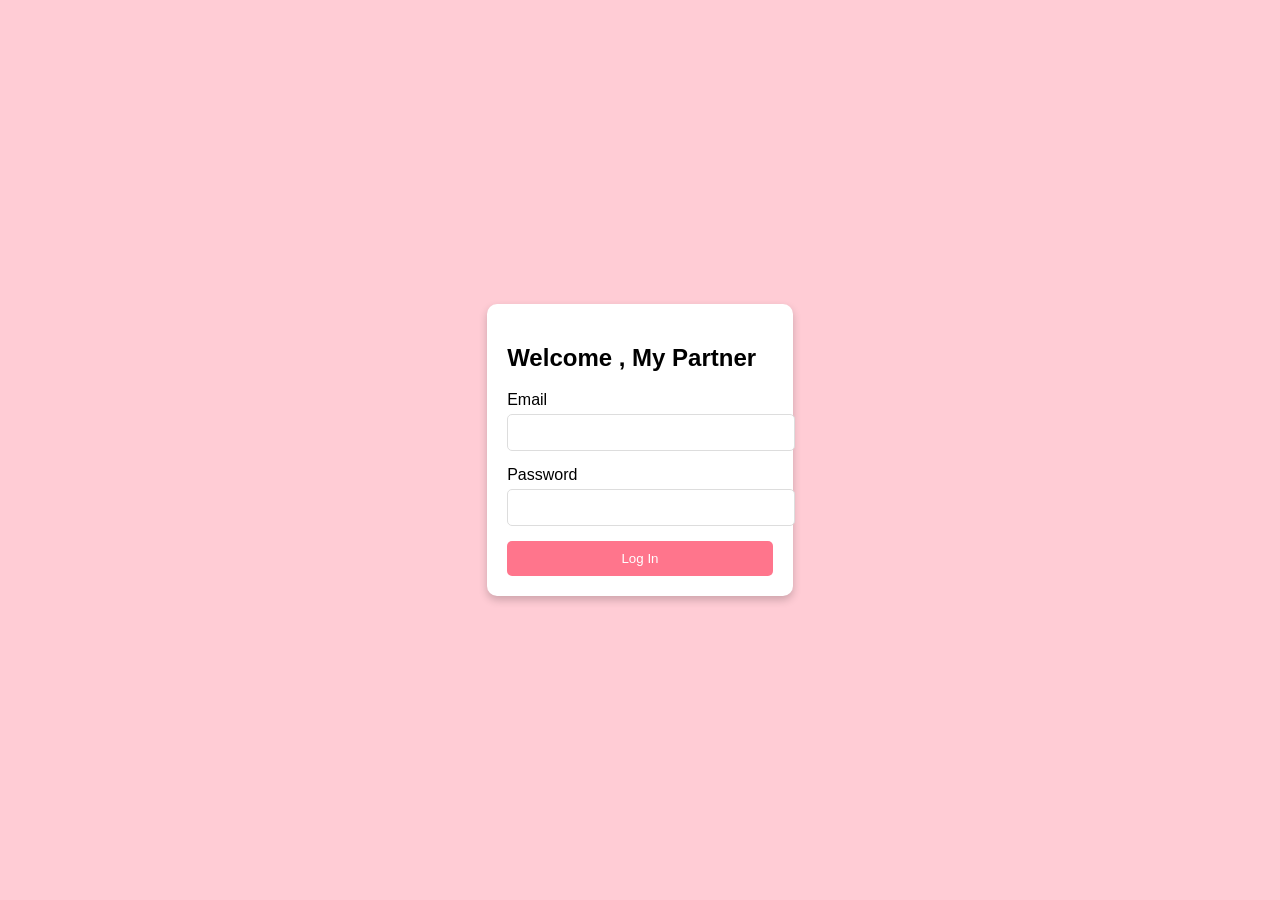
<file: index.html>
<!DOCTYPE html>
<html lang="en">

<head>
    <meta charset="UTF-8">
    <meta name="viewport" content="width=device-width, initial-scale=1.0">
    <title>Login to Our Memories</title>
    <link rel="stylesheet" href="./style1.css">
</head>

<body>
    <div class="login-container">
        <h2>Welcome , My Partner</h2>
        <form id="login-form">
            <div class="input-group">
                <label for="email">Email</label>
                <input type="email" id="email" required>
            </div>
            <div class="input-group">
                <label for="password">Password</label>
                <input type="password" id="password" required>
            </div>
            <button type="submit">Log In</button>
        </form>
    </div>
    <script src="./script1.js"></script>
</body>

</html>
</file>
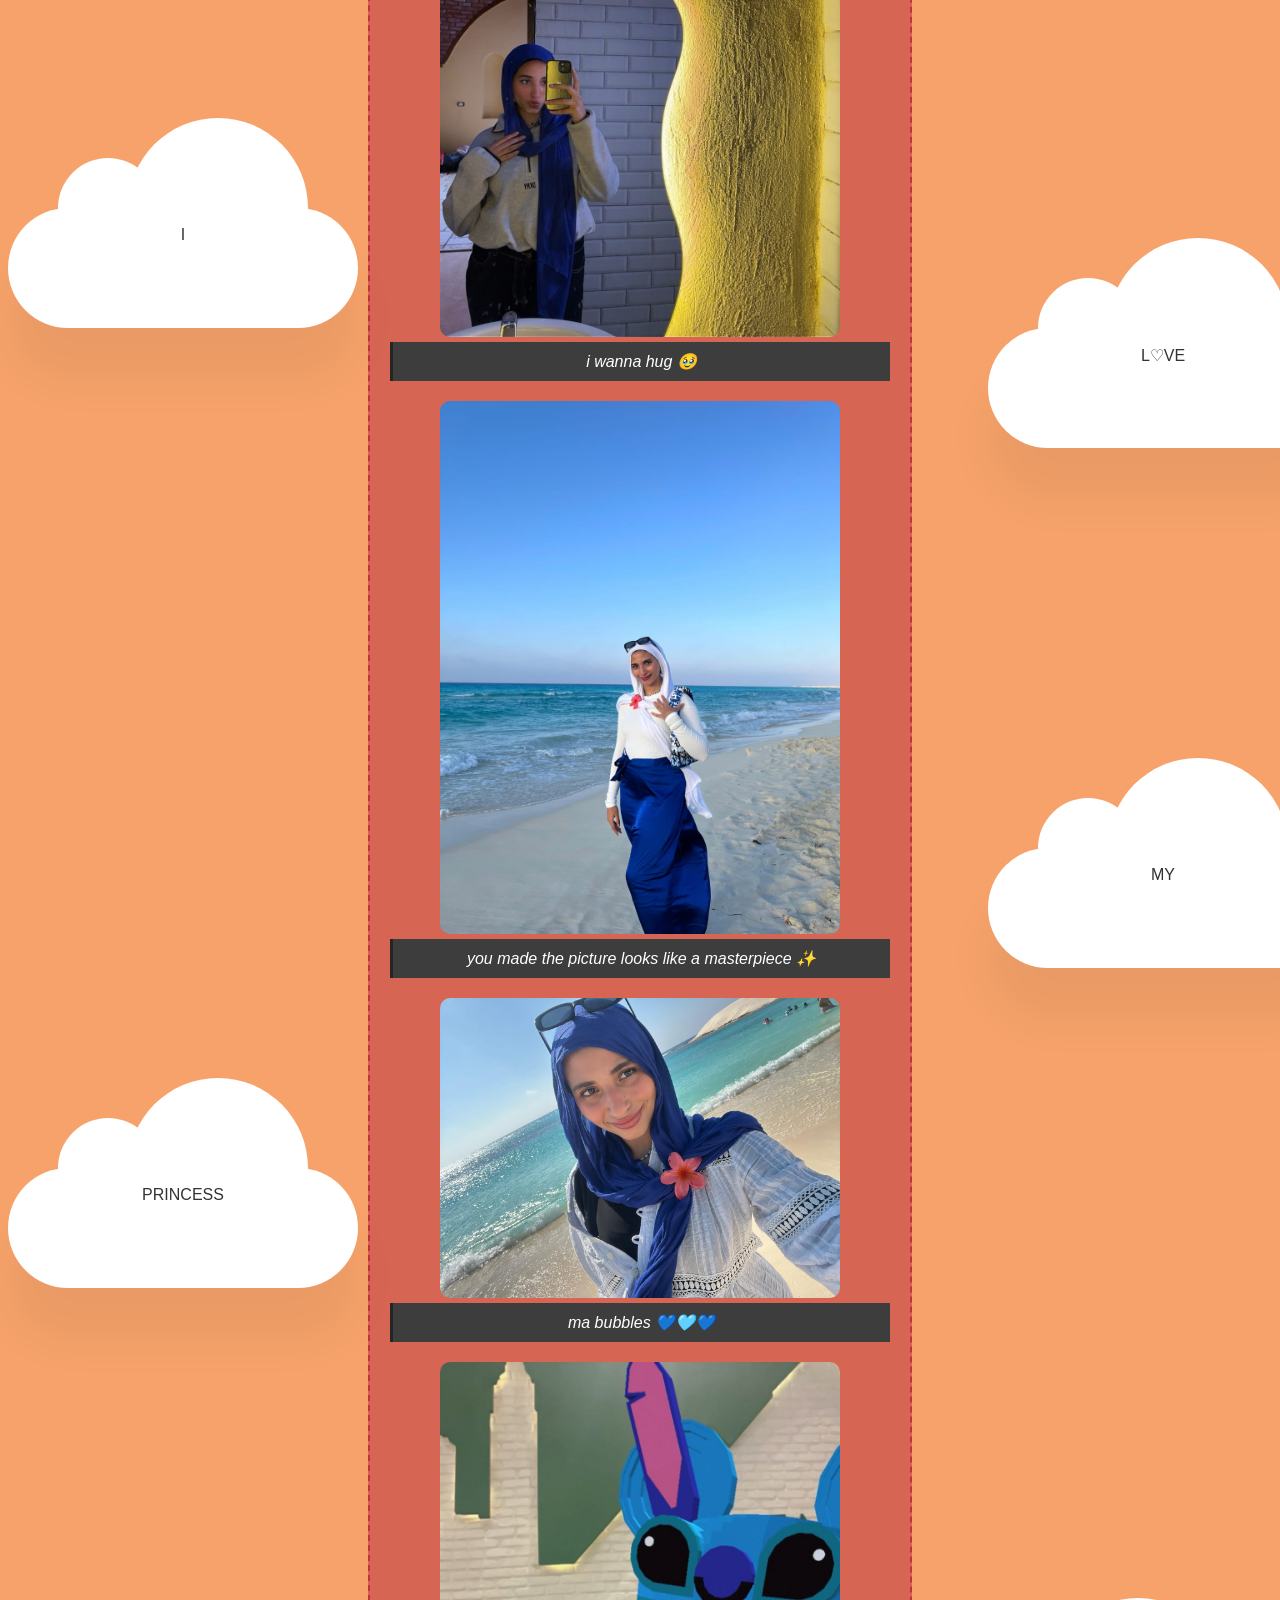
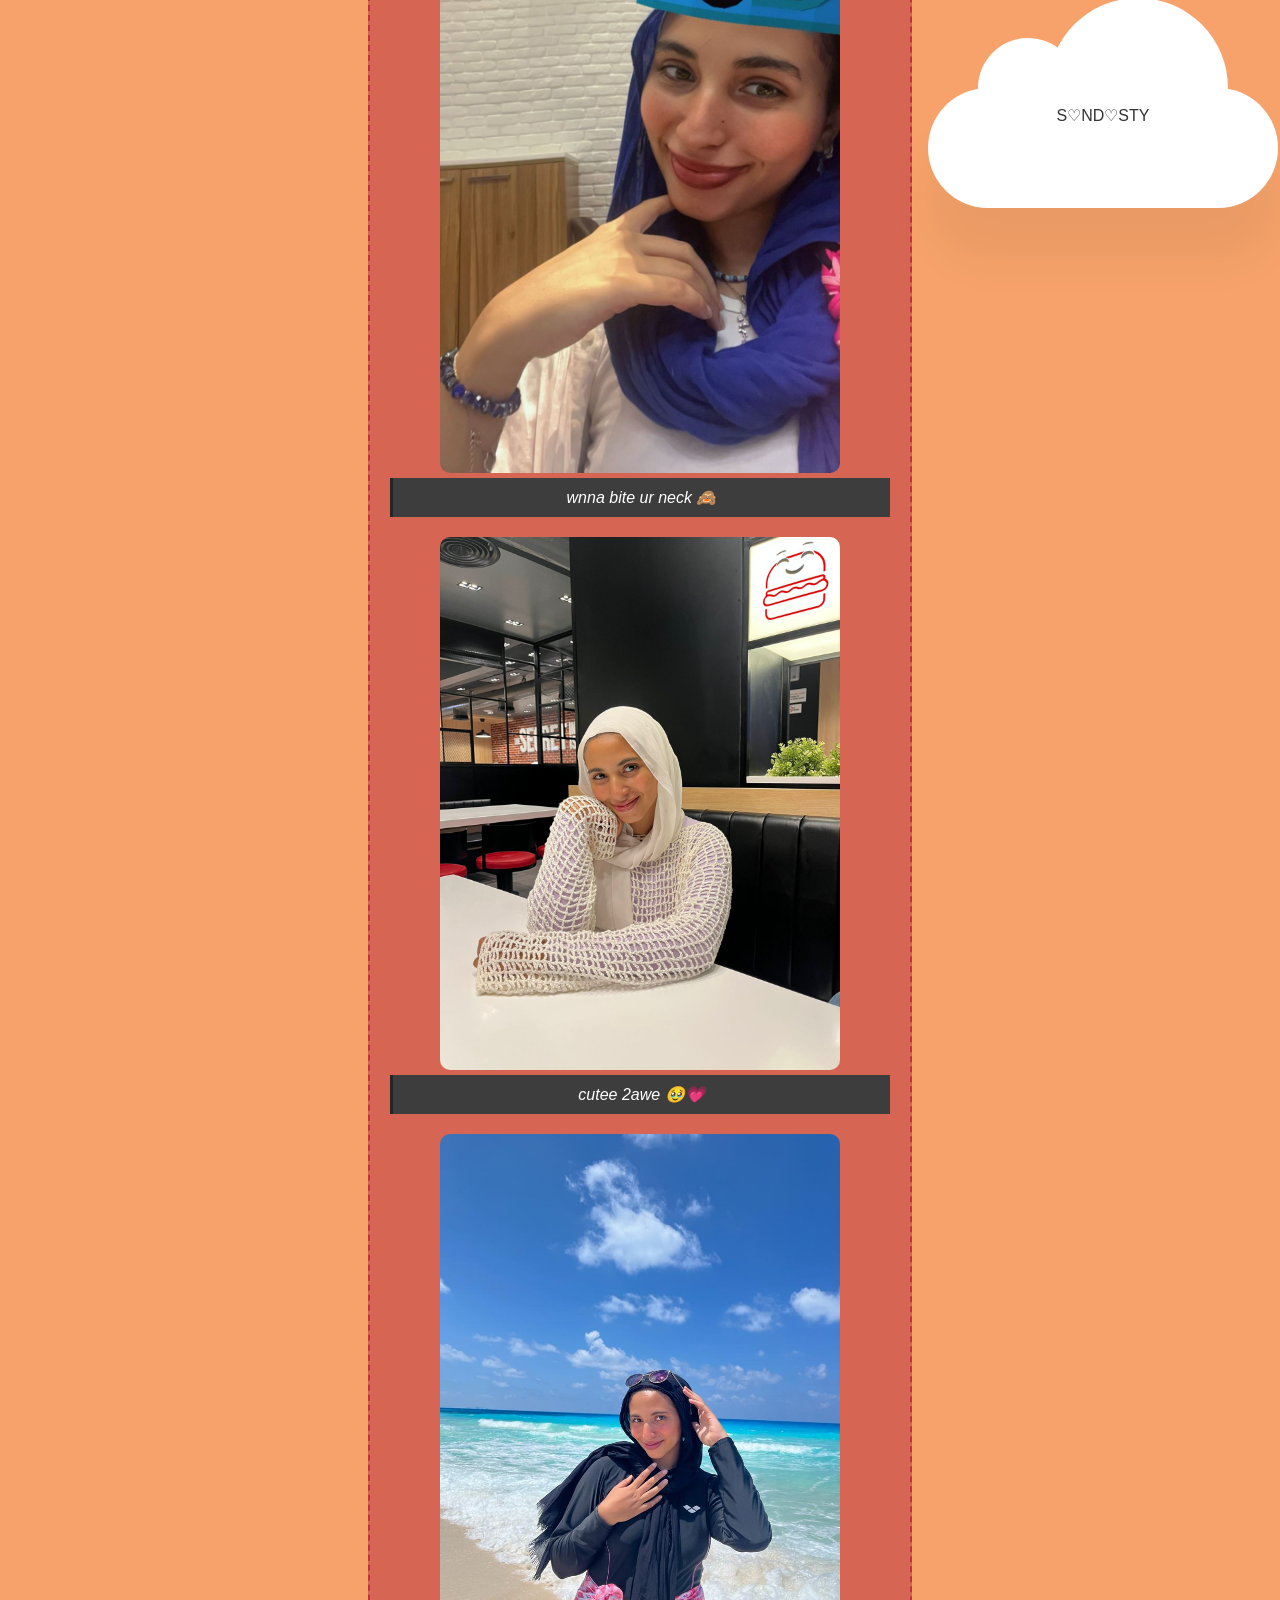
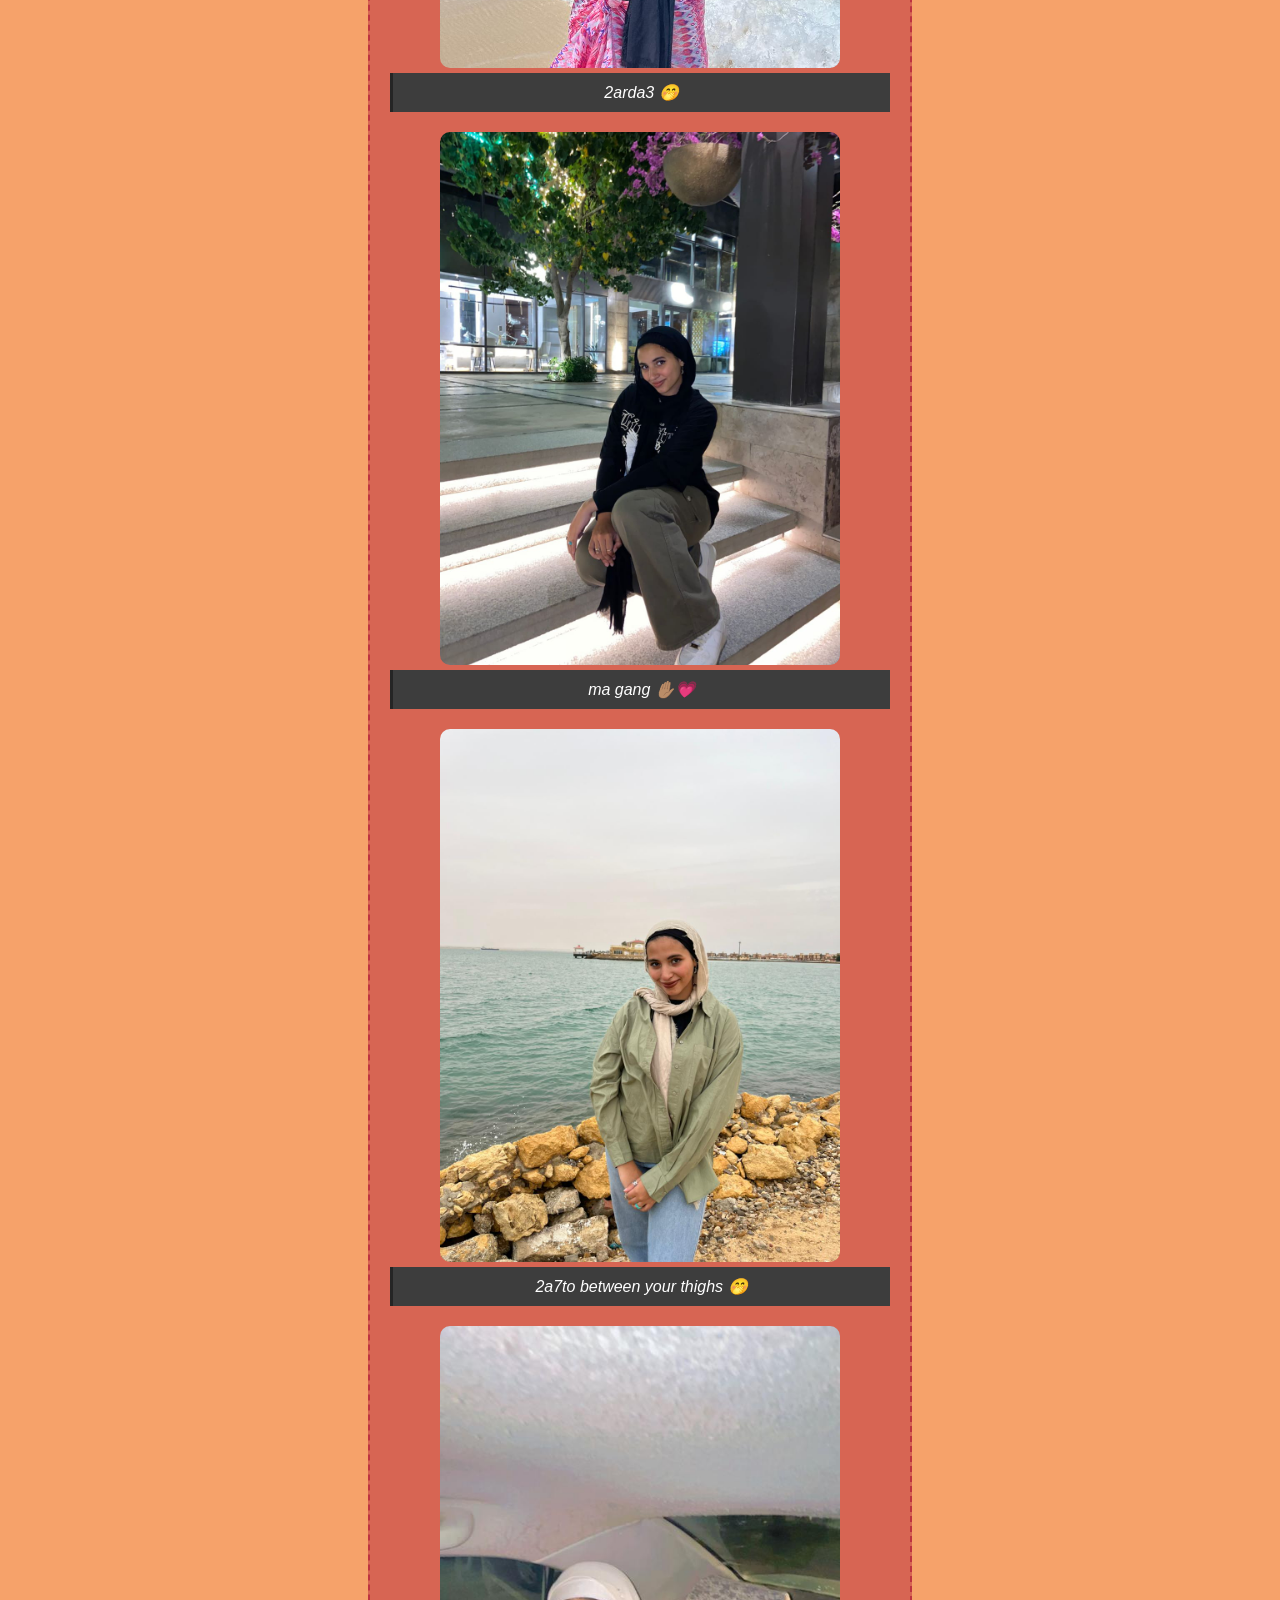
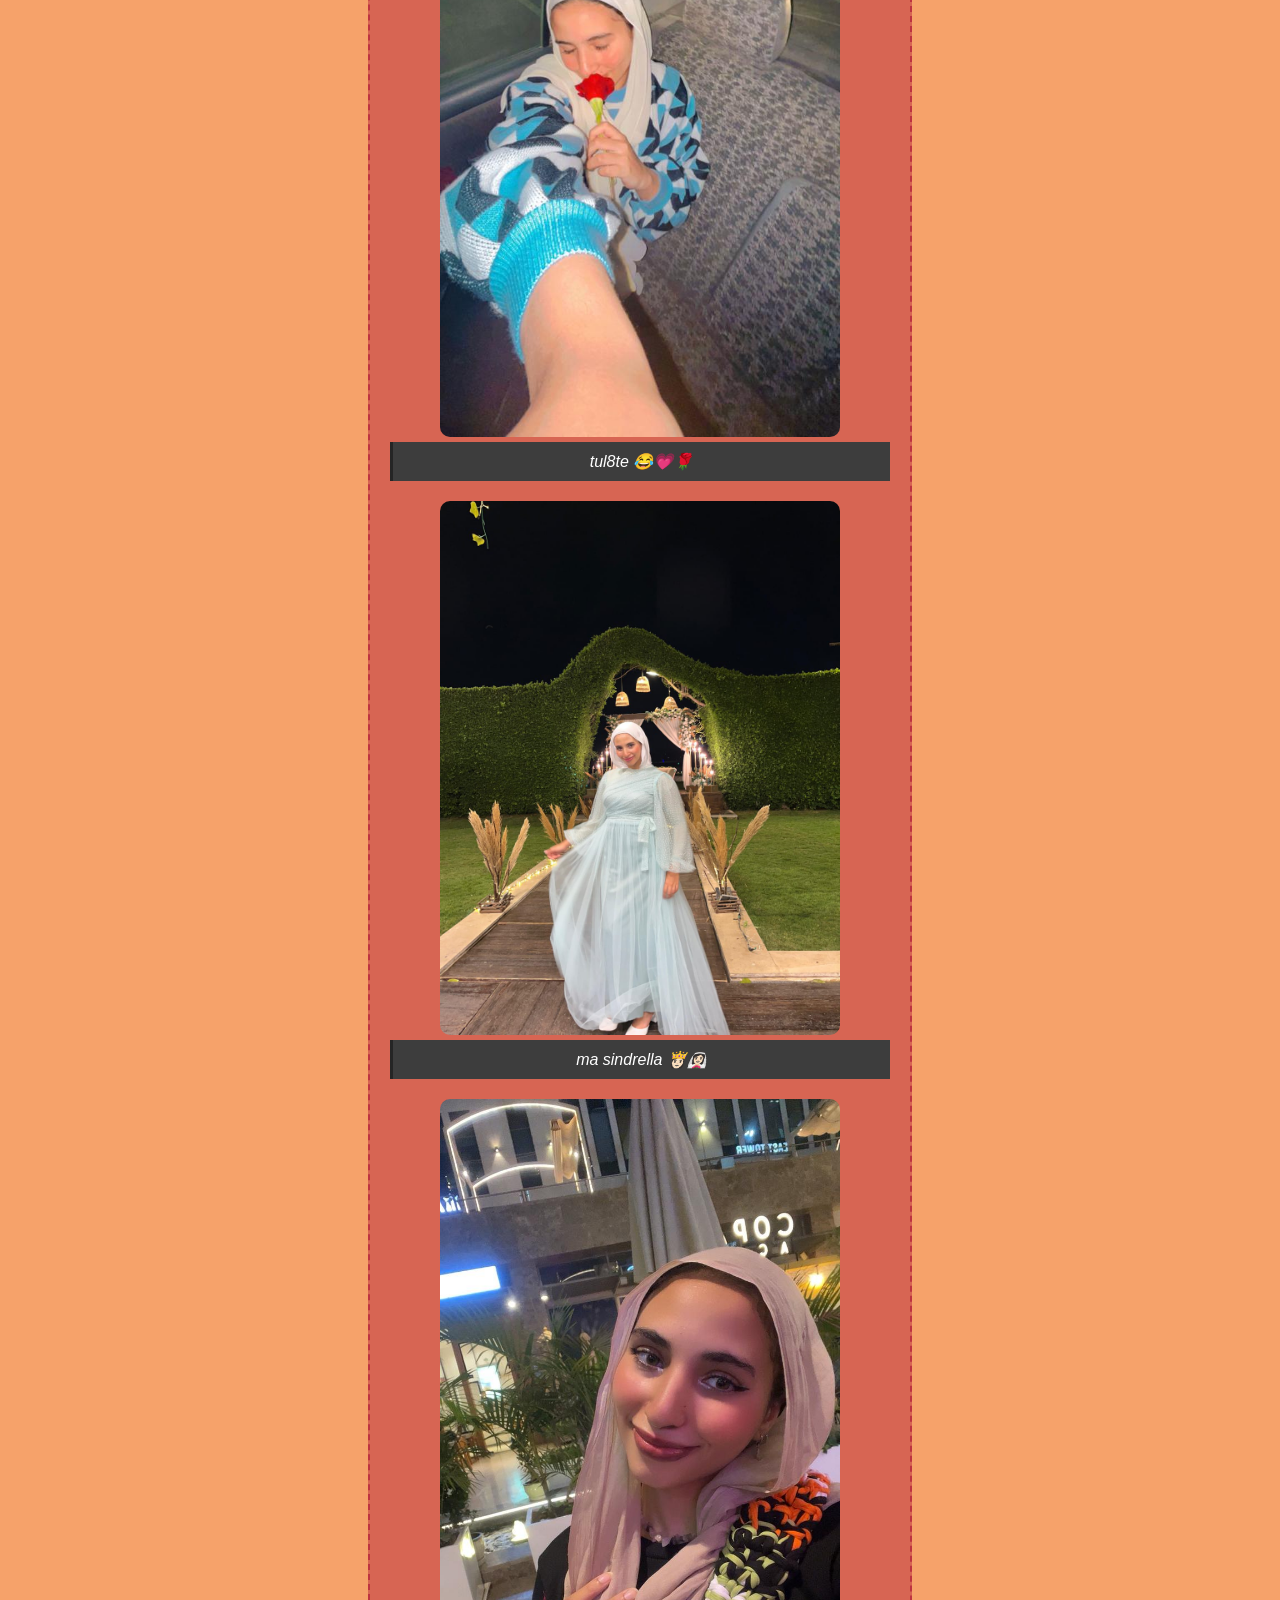
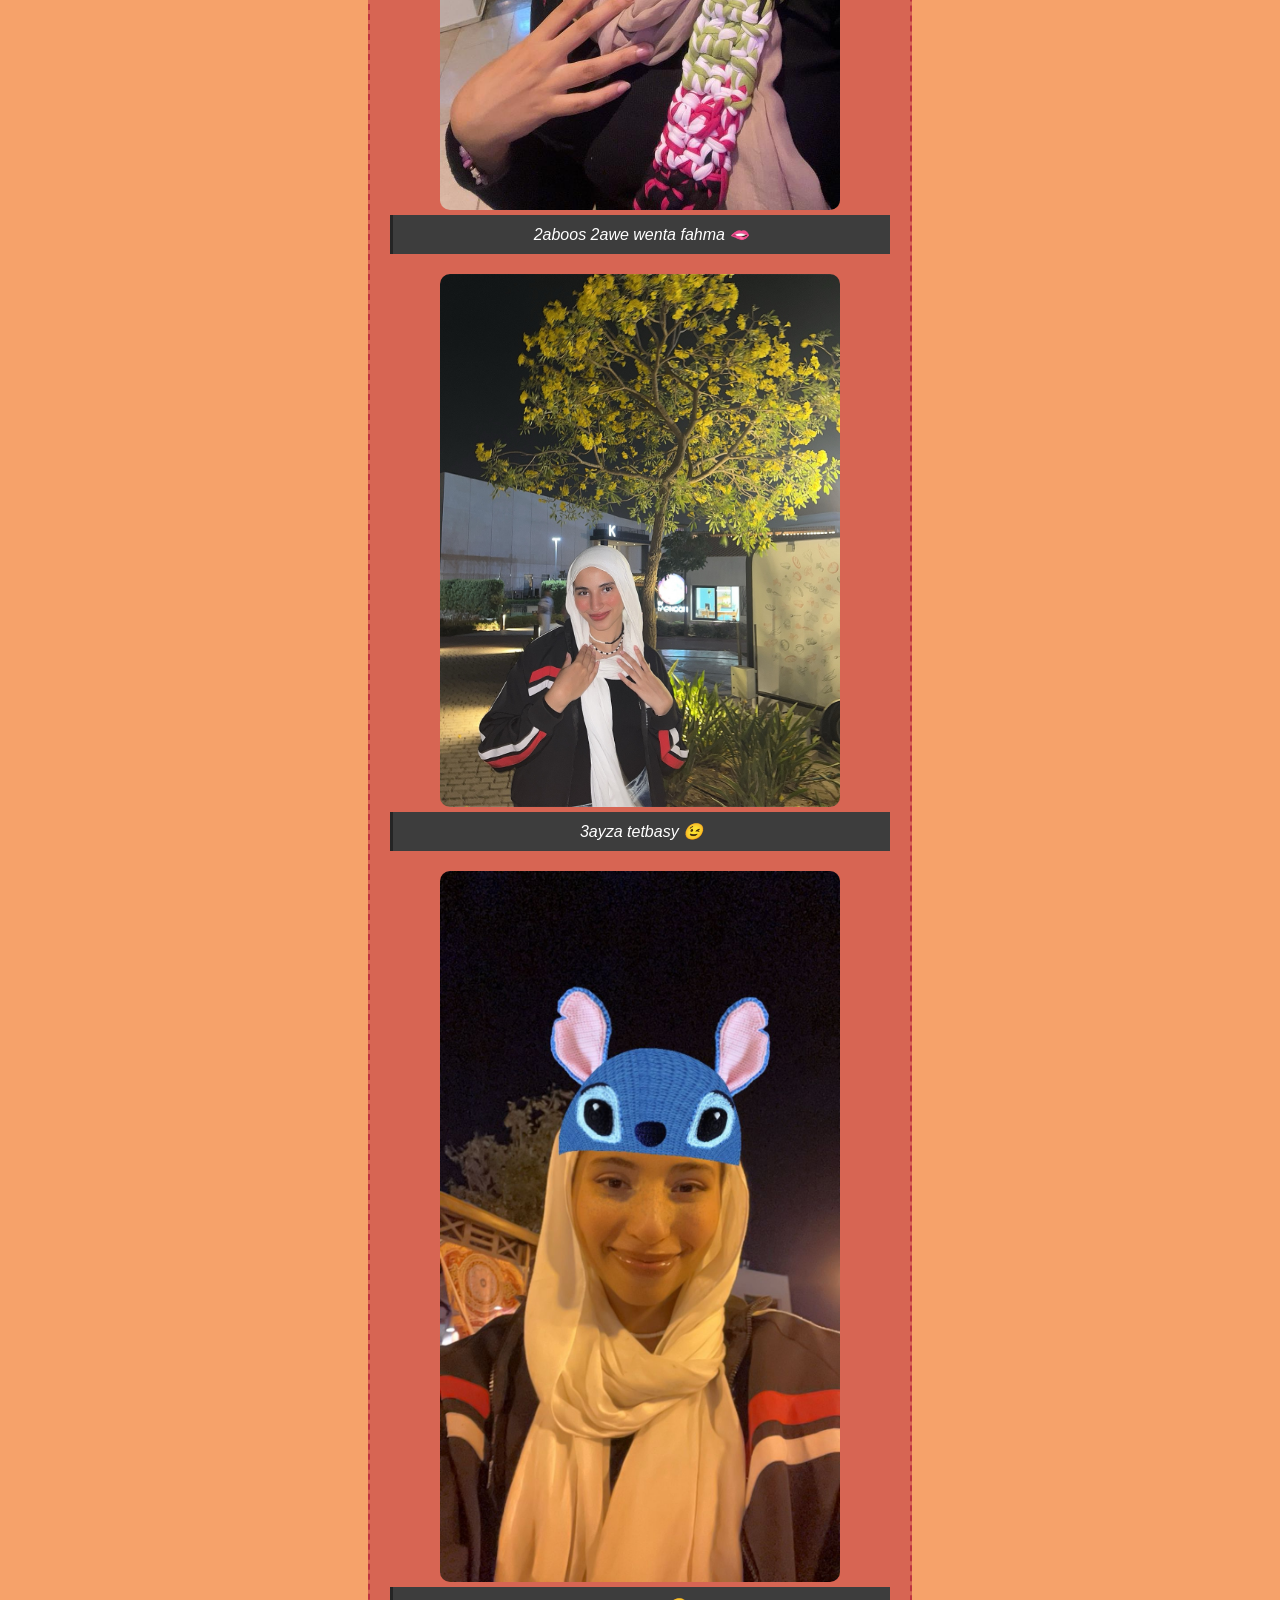
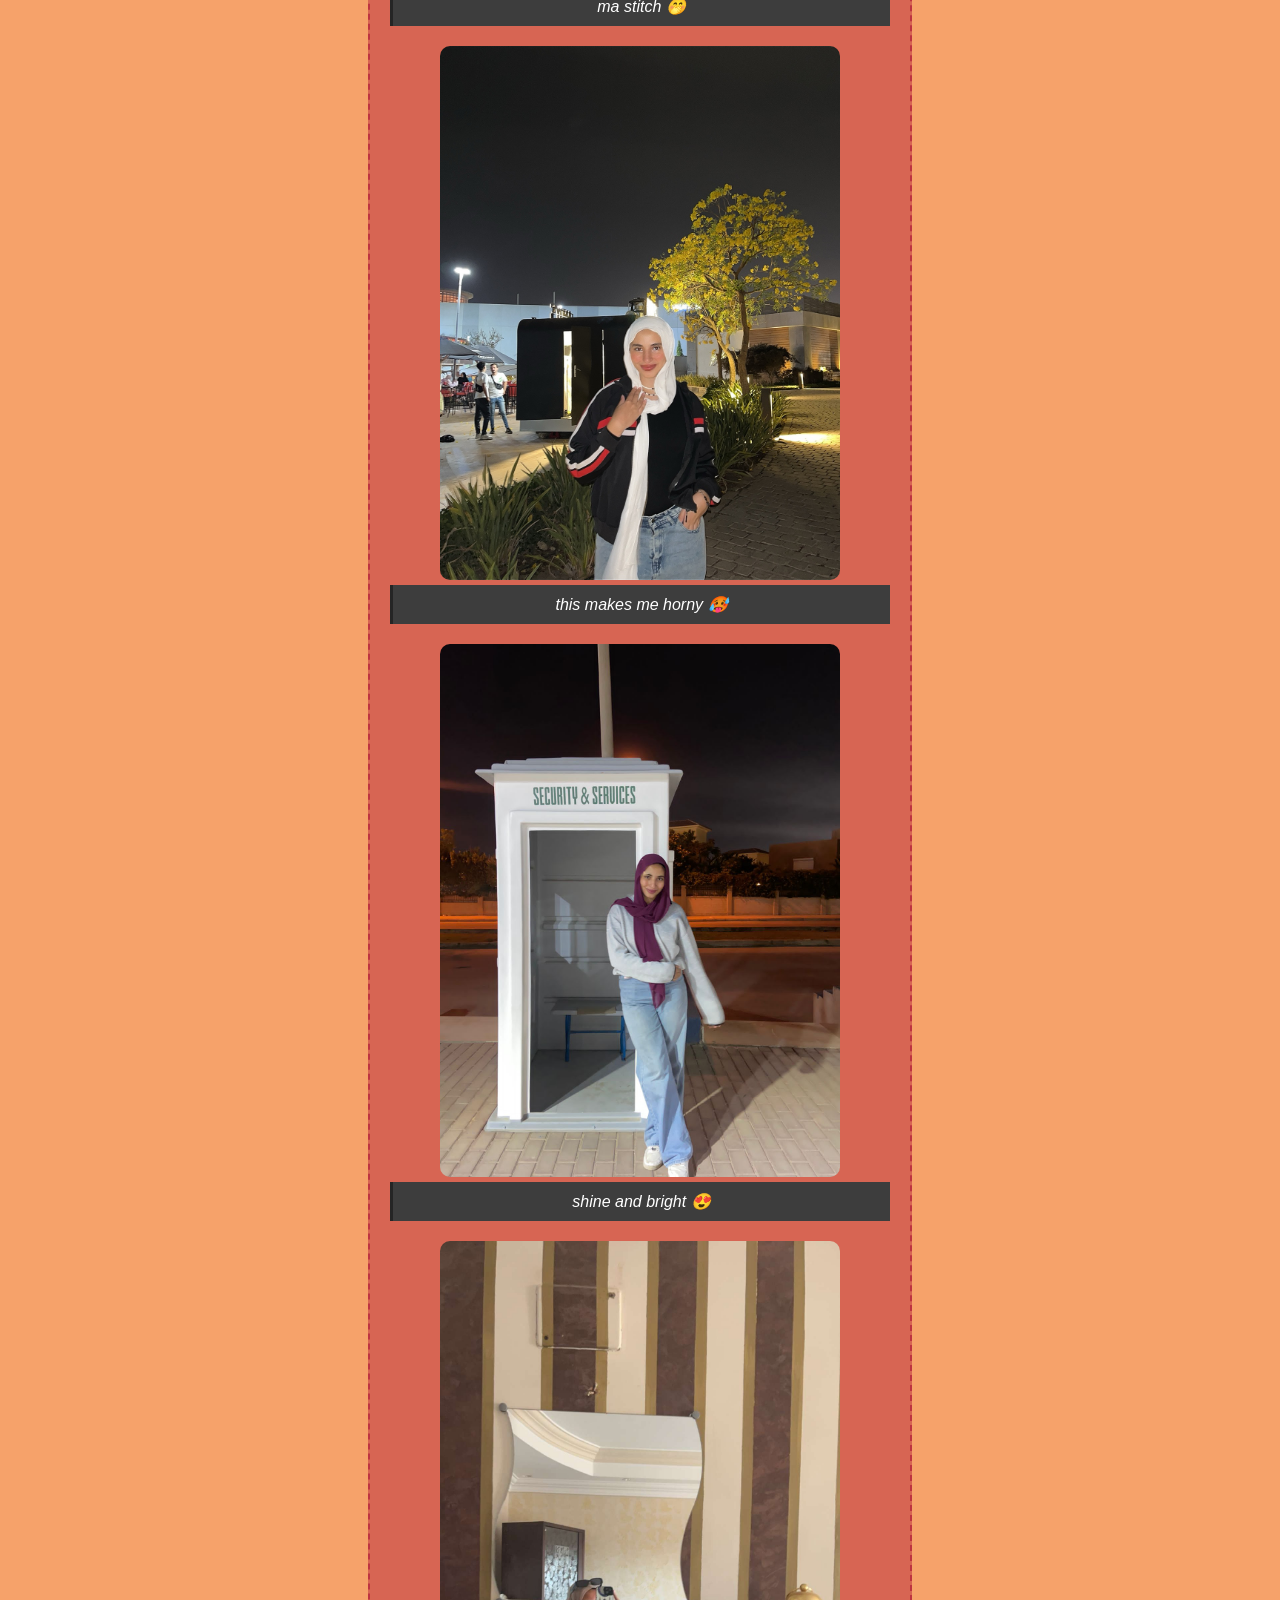
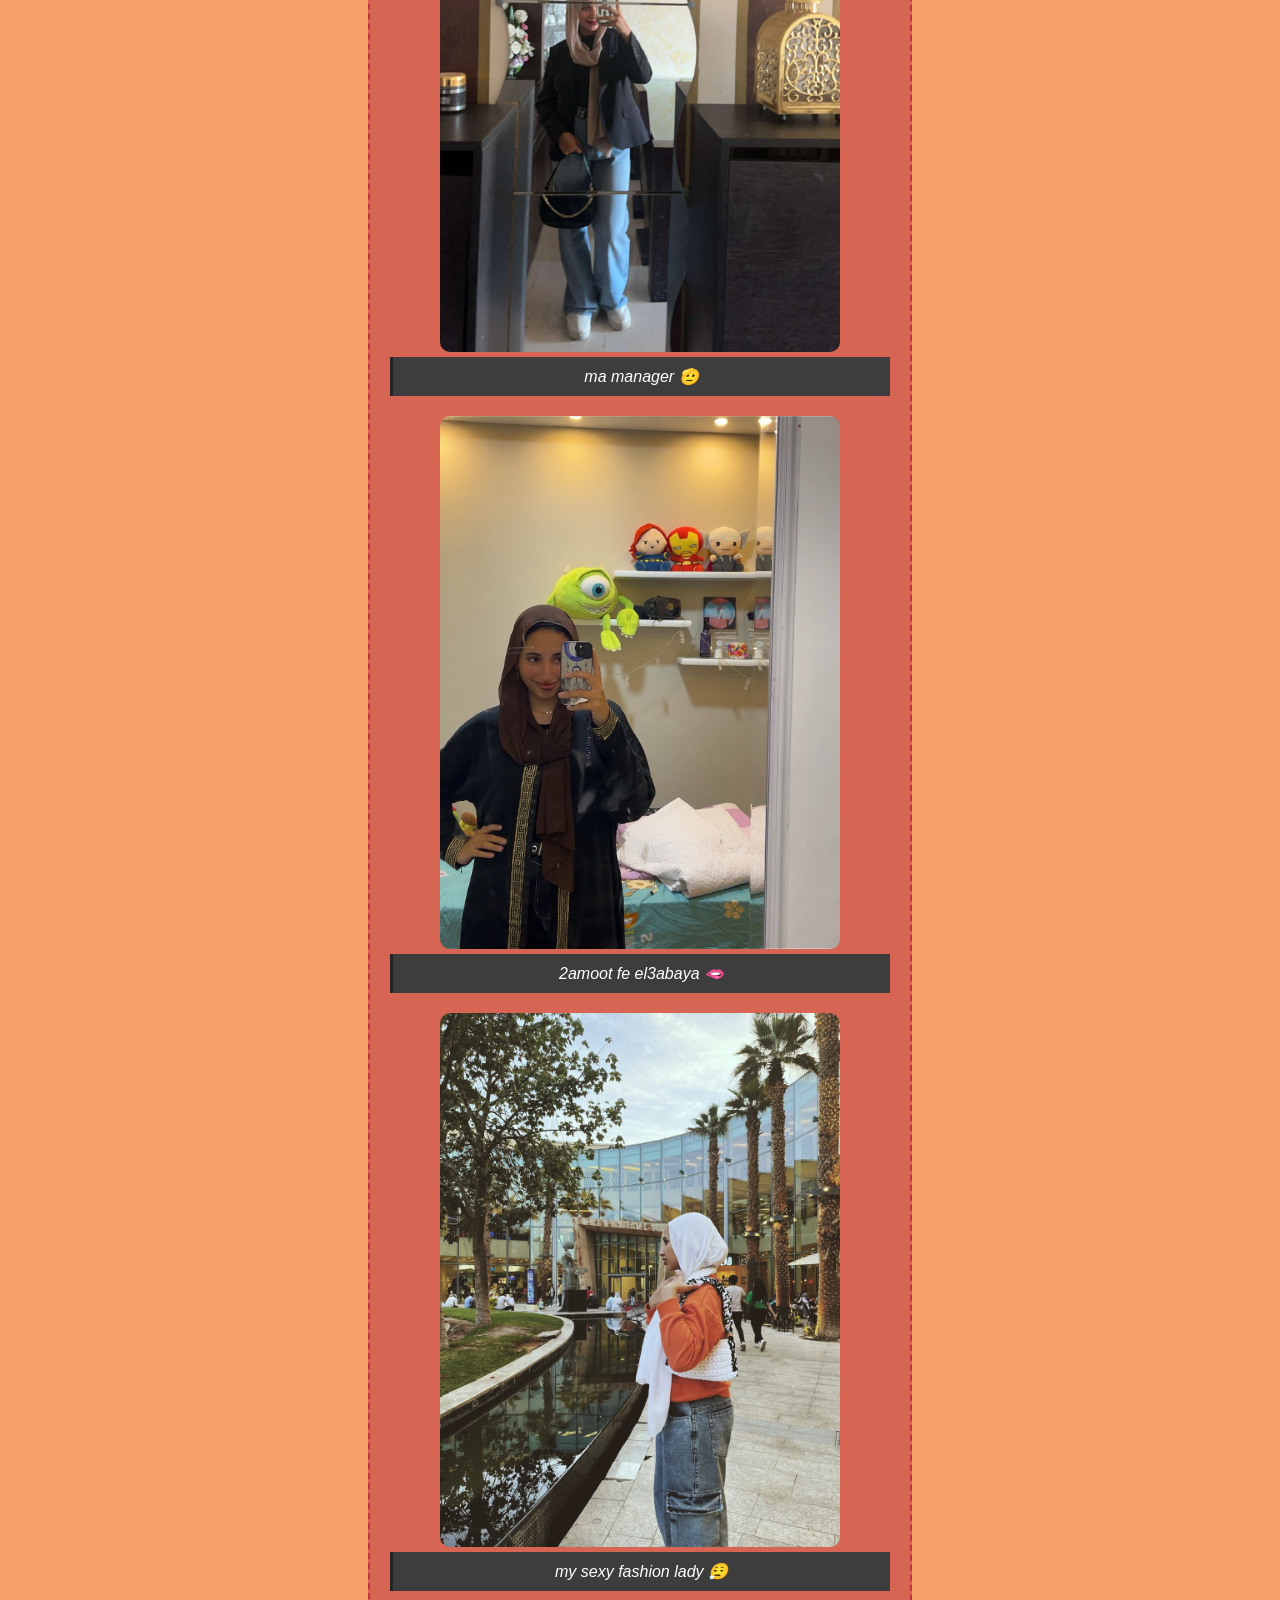
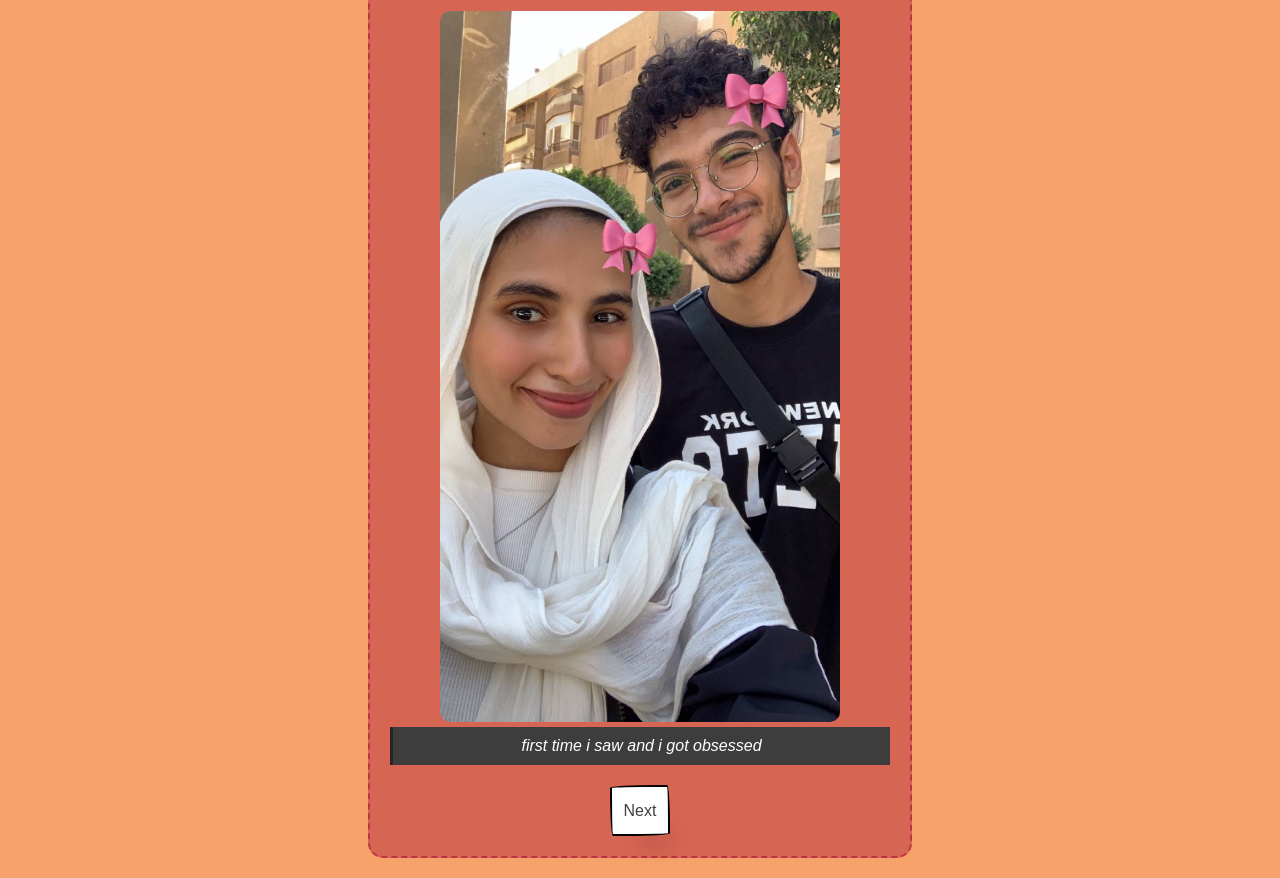
<file: dox.html>
<head>
    <link rel="icon" href="BN-XE746_HEART_J_20180126131538.jpg" type="image/x-icon"/>
    <meta charset="UTF-8">
    <meta name="viewport" content="width=device-width, initial-scale=1.0">
    <link rel="stylesheet" href="./style.css">
    <title>Our Memories</title>
</head>

<body>

    <div id="greeting"
        style="position: fixed; width: 100vw; height: 150vh; background: #2E1A47; display: flex; justify-content: center; align-items: center; z-index: 100; margin-top: -100px; margin-left: -10px;">
        <h1 style="color: white; font-size: 2em;">A Gift T♡ My princess</h1>



    </div>


    <!-- Add this inside your body tag where you want the love meter to appear -->


    <div class="clouds">
        <div class="cloud"> <br>
            I </div>
        <!-- Add more clouds here -->
    </div>

    <div class="clouds1">
        <div class="cloud1">
            <br>
            L♡VE
        </div>
        <!-- Add more clouds here -->
    </div>

    <div class="clouds2">
        <div class="cloud2">
            <br>
            MY
        </div>
        <!-- Add more clouds here -->
    </div>

    <div class="clouds3">
        <div class="cloud3">
            <br>
            PRINCESS
        </div>
        <!-- Add more clouds here -->
    </div>


    <div class="clouds4">
        <div class="cloud4">
            <br>
            S♡ND♡STY
        </div>
        <!-- Add more clouds here -->
    </div>




    <div class="love-note">
        <h2>Our Special Moments</h2>
        <div class="chat-screenshot">
            <img src="./pic (1).jpg" alt="Chat Screenshot 1" class="chat-image">
            <p class="comment">the most laugh i obsessed with 🥹💗💗</p>
        </div>

        <div class="chat-screenshot">
            <img src="./pic (2).jpg" alt="Chat Screenshot 1" class="chat-image">
            <p class="comment">model 😍😍😍</p>
        </div>


        <div class="chat-screenshot">
            <img src="./pic (3).jpg" alt="Chat Screenshot 1" class="chat-image">
            <p class="comment">i wanna hug 🥹</p>
        </div>


        <div class="chat-screenshot">
            <img src="./pic (4).jpg" alt="Chat Screenshot 1" class="chat-image">
            <p class="comment">you made the picture looks like a masterpiece ✨</p>
        </div>


        <div class="chat-screenshot">
            <img src="./pic (5).jpg" alt="Chat Screenshot 1" class="chat-image">
            <p class="comment">ma bubbles 💙🩵💙</p>
        </div>

        <div class="chat-screenshot">
            <img src="./pic (6).jpg" alt="Chat Screenshot 1" class="chat-image">
            <p class="comment">wnna bite ur neck 🙈</p>
        </div>

        <div class="chat-screenshot">
            <img src="./pic (7).jpg" alt="Chat Screenshot 1" class="chat-image">
            <p class="comment">cutee 2awe 🥹💗</p>
        </div>

        <div class="chat-screenshot">
            <img src="./pic (8).jpg" alt="Chat Screenshot 1" class="chat-image">
            <p class="comment">2arda3 🤭</p>
        </div>


        <div class="chat-screenshot">
            <img src="./pic (9).jpg" alt="Chat Screenshot 1" class="chat-image">
            <p class="comment">ma gang ✋🏽💗</p>
        </div>

        <div class="chat-screenshot">
            <img src="./pic (10).jpg" alt="Chat Screenshot 1" class="chat-image">
            <p class="comment">2a7to between your thighs 🤭</p>
        </div>


        <div class="chat-screenshot">
            <img src="./pic (11).jpg" alt="Chat Screenshot 1" class="chat-image">
            <p class="comment">tul8te 😂💗🌹</p>
        </div>


        <div class="chat-screenshot">
            <img src="./pic (12).jpg" alt="Chat Screenshot 1" class="chat-image">
            <p class="comment">ma sindrella 👸🏻👰🏻‍♀️</p>
        </div>


        <div class="chat-screenshot">
            <img src="./pic (13).jpg" alt="Chat Screenshot 1" class="chat-image">
            <p class="comment">2aboos 2awe wenta fahma 🫦</p>
        </div>



        <div class="chat-screenshot">
            <img src="./pic (14).jpg" alt="Chat Screenshot 1" class="chat-image">
            <p class="comment">3ayza tetbasy 😉</p>
        </div>

        <div class="chat-screenshot">
            <img src="./pic (15).jpg" alt="Chat Screenshot 1" class="chat-image">
            <p class="comment">ma stitch 🤭</p>
        </div>

        <div class="chat-screenshot">
            <img src="./pic (16).jpg" alt="Chat Screenshot 1" class="chat-image">
            <p class="comment">this makes me horny 🥵</p>
        </div>


        <div class="chat-screenshot">
            <img src="./pic (17).jpg" alt="Chat Screenshot 1" class="chat-image">
            <p class="comment">shine and bright 😍</p>
        </div>


        <div class="chat-screenshot">
            <img src="./pic (18).jpg" alt="Chat Screenshot 1" class="chat-image">
            <p class="comment">ma manager 🫡</p>
        </div>


        <div class="chat-screenshot">
            <img src="./pic (19).jpg" alt="Chat Screenshot 1" class="chat-image">
            <p class="comment">2amoot fe el3abaya 🫦</p>
        </div>


        <div class="chat-screenshot">
            <img src="./pic (20).jpg" alt="Chat Screenshot 1" class="chat-image">
            <p class="comment">my sexy fashion lady 😮‍💨</p>
        </div>


        <div class="chat-screenshot">
            <img src="./pic (21).jpg" alt="Chat Screenshot 1" class="chat-image">
            <p class="comment">first time i saw and i got obsessed</p>

        </div>
        <a href="./so.html">

            <button class="button-55" role="button">Next </button>
        </a>

    </div>













</body>
<script src="./script.js"></script>

</html>
</file>
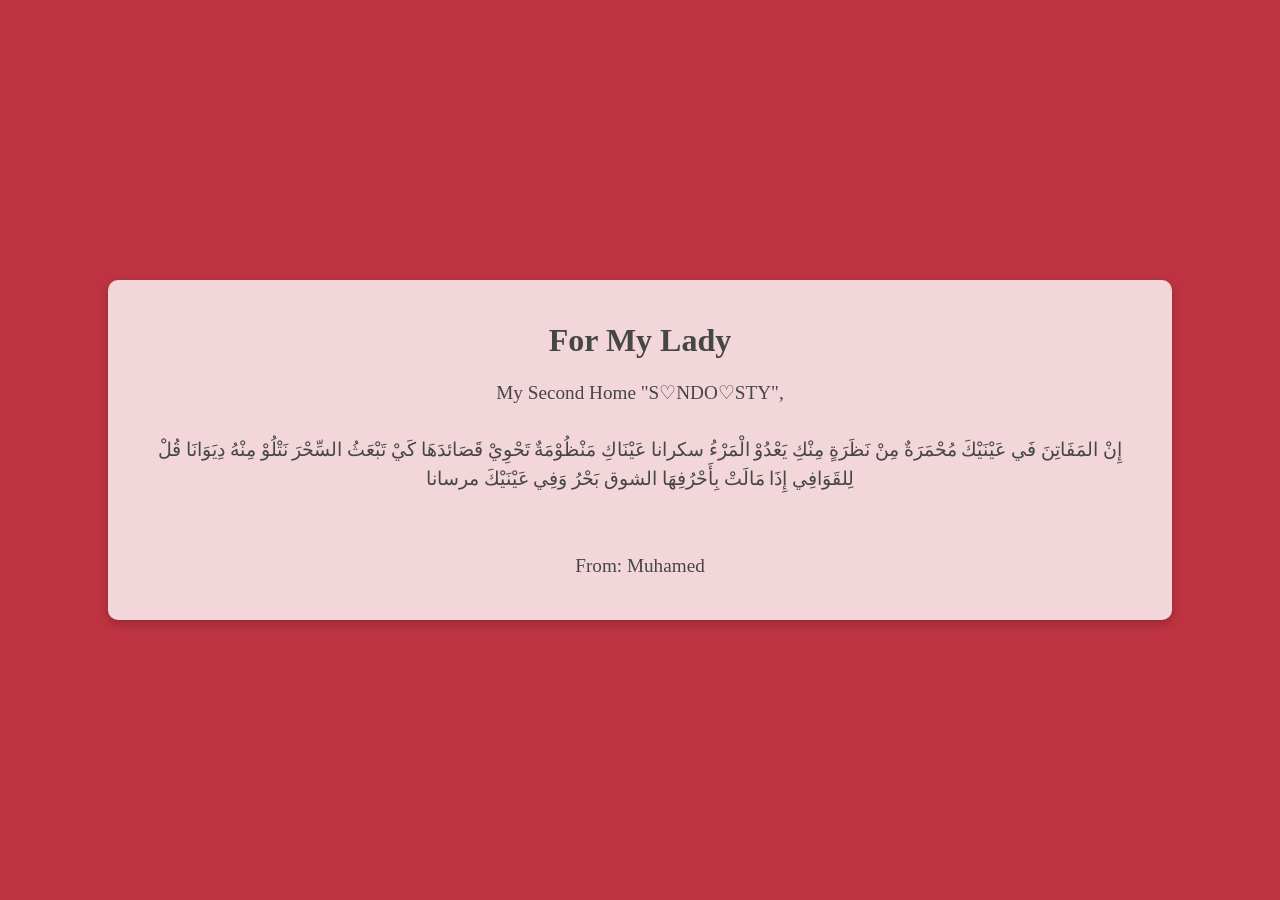
<file: so.html>
<!DOCTYPE html>
<html lang="en">

<head>
    <meta charset="UTF-8">
    <meta name="viewport" content="width=device-width, initial-scale=1.0">
    <title>A Love Note</title>
    <style>
        body {
            font-family: 'Times New Roman', serif;
            background-color: #BD3341;
            /* Warm love color */
            color: #464646;
            margin: 0;
            padding: 0;
            display: flex;
            justify-content: center;
            align-items: center;
            height: 100vh;
            text-align: center;
        }

        .container {
            width: 80%;
            background: rgba(255, 255, 255, 0.8);
            padding: 20px;
            border-radius: 10px;
            box-shadow: 0 4px 8px rgba(0, 0, 0, 0.2);
        }

        h1 {
            font-size: 2em;
            margin-bottom: 20px;
        }

        p {
            font-size: 1.2em;
            line-height: 1.5;
        }
    </style>
</head>

<body>
    <div class="container">
        <h1>For My Lady</h1>
        <p>
            My Second Home "S♡NDO♡STY",
            <br><br>
            


            إِنْ المَفَاتِنَ فَي عَيْنَيْكَ مُحْمَرَةٌ مِنْ نَظَرَةٍ مِنْكِ يَعْدُوْ الْمَرْءُ سكرانا عَيْنَاكِ مَنْظُوْمَةٌ تَحْوِيْ قَصَائدَهَا كَيْ تَبْعَثُ السِّحْرَ نَتْلُوْ مِنْهُ دِيَوَانَا قُلْ لِلقَوَافِي إِذَا مَالَتْ بِأَحْرُفِهَا الشوق بَحْرُ وَفِي عَيْنَيْكَ مرسانا
        
            <br><br>
    
            <br>
            From: Muhamed
        </p>
    </div>
</body>

</html>
</file>
<file: style1.css>
body {
    font-family: 'Comic Sans MS', cursive, sans-serif;
    background-color: #ffccd5;
    /* Soft pink background */
    display: flex;
    justify-content: center;
    align-items: center;
    height: 100vh;
    margin: 0;
}

.login-container {
    background: #fff;
    padding: 20px;
    border-radius: 10px;
    box-shadow: 0 4px 8px rgba(0, 0, 0, 0.2);
}

.input-group {
    margin-bottom: 15px;
}

input[type="email"],
input[type="password"] {
    width: 100%;
    padding: 10px;
    margin-top: 5px;
    border-radius: 5px;
    border: 1px solid #ddd;
}

button {
    width: 100%;
    padding: 10px;
    background-color: #ff758c;
    /* Love-themed button color */
    border: none;
    border-radius: 5px;
    color: white;
    cursor: pointer;
}

button:hover {
    background-color: #ff527b;
}
</file>
<file: style.css>
body {
    font-family: 'Comic Sans MS', cursive, sans-serif;
    background-color: #F6A26A;
    /* Sky blue background */
    color: #333;
    text-align: center;
    padding-top: 50px;
    -webkit-user-select: none;
    user-select: none;
}

.clouds {
    position: relative;
}

.cloud {
    background: #fff;
    background: linear-gradient(top, #fff 5%, #f1f1f1 100%);
    border-radius: 100px;
    box-shadow: 0 50px 50px rgba(0, 0, 0, 0.05);
    height: 120px;
    position: relative;
    width: 350px;
    margin-top: 150px;
    animation: float 3s ease-in-out infinite;
}

.cloud::after,
.cloud::before {
    background: #fff;
    content: '';
    position: absolute;
    z-index: -1;
}

.cloud::after {
    border-radius: 100px;
    height: 100px;
    left: 50px;
    top: -50px;
    width: 100px;
}

.cloud::before {
    border-radius: 200px;
    width: 180px;
    height: 180px;
    right: 50px;
    top: -90px;
}

.love-note {
    background-color: #bd33418c;
    /* Light pink background for notes */
    border: 2px dashed #BD3341;
    /* Dashed border for a playful look */
    border-radius: 15px;
    margin: 20px auto;
    padding: 20px;
    width: 80%;
    max-width: 500px;
    margin-top: -3800px;
}

/* button */


.floating-cloud {
    position: fixed;
    bottom: 20px;
    right: 20px;
    width: 80px;
    height: 50px;
    background-color: #fff;
    border-radius: 50%;
    box-shadow: 0 8px 16px 0 rgba(0, 0, 0, 0.1);
    cursor: pointer;
    z-index: 10;
    animation: float 3s ease-in-out infinite;
    font-size: 17px;
}



@keyframes float {

    0%,
    100% {
        transform: translateY(0);
    }

    50% {
        transform: translateY(-20px);
    }
}


.chat-screenshot {
    margin-bottom: 20px;
}

.chat-image {
    width: 100%;
    max-width: 400px;
    /* Adjust as needed */
    border-radius: 10px;
    /* Optional: for rounded corners */
}

.comment {
    color: #ffffff;
    background-color: #3d3d3d;
    /* Light grey background */
    border-left: 3px solid #1d1d1dbb;
    /* Blue border on the left */
    margin-top: 5px;
    padding: 10px;
    font-style: italic;
    /* Optional: if you want italic comments */
}


/* cloud 1 ,2 */

.cloud1 {
    position: relative;
}

.cloud1 {
    background: #fff;
    background: linear-gradient(top, #fff 5%, #f1f1f1 100%);
    border-radius: 100px;
    box-shadow: 0 50px 50px rgba(0, 0, 0, 0.05);
    height: 120px;
    position: relative;
    width: 350px;
    margin-top: 0px;
    margin-left: 980px;
    animation: float 3s ease-in-out infinite;
}

.cloud1::after,
.cloud1::before {
    background: #fff;
    content: '';
    position: absolute;
    z-index: -1;
}

.cloud1::after {
    border-radius: 100px;
    height: 100px;
    left: 50px;
    top: -50px;
    width: 100px;
}

.cloud1::before {
    border-radius: 200px;
    width: 180px;
    height: 180px;
    right: 50px;
    top: -90px;
}


.clouds2 {
    position: relative;
}

.cloud2 {
    background: #fff;
    background: linear-gradient(top, #fff 5%, #f1f1f1 100%);
    border-radius: 100px;
    box-shadow: 0 50px 50px rgba(0, 0, 0, 0.05);
    height: 120px;
    position: relative;
    width: 350px;
    margin-top: 400px;
    margin-left: 980px;
    animation: float 3s ease-in-out infinite;
}

.cloud2::after,
.cloud2::before {
    background: #fff;
    content: '';
    position: absolute;
    z-index: -1;
}

.cloud2::after {
    border-radius: 100px;
    height: 100px;
    left: 50px;
    top: -50px;
    width: 100px;
}

.cloud2::before {
    border-radius: 200px;
    width: 180px;
    height: 180px;
    right: 50px;
    top: -90px;
}


.cloud3 {
    position: relative;
}

.cloud3 {
    background: #fff;
    background: linear-gradient(top, #fff 5%, #f1f1f1 100%);
    border-radius: 100px;
    box-shadow: 0 50px 50px rgba(0, 0, 0, 0.05);
    height: 120px;
    position: relative;
    width: 350px;
    margin-top: 200px;
    margin-left: 0px;
    animation: float 3s ease-in-out infinite;
}

.cloud3::after,
.cloud3::before {
    background: #fff;
    content: '';
    position: absolute;
    z-index: -1;
}

.cloud3::after {
    border-radius: 100px;
    height: 100px;
    left: 50px;
    top: -50px;
    width: 100px;
}

.cloud3::before {
    border-radius: 200px;
    width: 180px;
    height: 180px;
    right: 50px;
    top: -90px;
}



.cloud4 {
    position: relative;
}

.cloud4 {
    background: #fff;
    background: linear-gradient(top, #fff 5%, #f1f1f1 100%);
    border-radius: 100px;
    box-shadow: 0 50px 50px rgba(0, 0, 0, 0.05);
    height: 120px;
    position: relative;
    width: 350px;
    margin-top: 400px;
    margin-left: 920px;
    animation: float 3s ease-in-out infinite;
}

.cloud4::after,
.cloud4::before {
    background: #fff;
    content: '';
    position: absolute;
    z-index: -1;
}

.cloud4::after {
    border-radius: 100px;
    height: 100px;
    left: 50px;
    top: -50px;
    width: 100px;
}

.cloud4::before {
    border-radius: 200px;
    width: 180px;
    height: 180px;
    right: 50px;
    top: -90px;
}


.cloud5 {
    position: relative;
}

.cloud5 {
    background: #fff;
    background: linear-gradient(top, #fff 5%, #f1f1f1 100%);
    border-radius: 100px;
    box-shadow: 0 50px 50px rgba(0, 0, 0, 0.05);
    height: 120px;
    position: relative;
    width: 350px;
    margin-top: 400px;
    margin-left: 100px;
    animation: float 3s ease-in-out infinite;
}

.cloud5::after,
.cloud5::before {
    background: #fff;
    content: '';
    position: absolute;
    z-index: -1;
}

.cloud5::after {
    border-radius: 100px;
    height: 100px;
    left: 50px;
    top: -50px;
    width: 100px;
}

.cloud5::before {
    border-radius: 200px;
    width: 180px;
    height: 180px;
    right: 50px;
    top: -90px;
}

.cloud6 {
    position: relative;
}

.cloud6 {
    background: #fff;
    background: linear-gradient(top, #fff 5%, #f1f1f1 100%);
    border-radius: 100px;
    box-shadow: 0 50px 50px rgba(0, 0, 0, 0.05);
    height: 120px;
    position: relative;
    width: 350px;
    margin-top: 670px;
    margin-left: 50px;
    animation: float 3s ease-in-out infinite;
}

.cloud6::after,
.cloud6::before {
    background: #fff;
    content: '';
    position: absolute;
    z-index: -1;
}

.cloud6::after {
    border-radius: 100px;
    height: 100px;
    left: 50px;
    top: -50px;
    width: 100px;
}

.cloud6::before {
    border-radius: 200px;
    width: 180px;
    height: 180px;
    right: 50px;
    top: -90px;
}

.cloud7 {
    position: relative;
}

.cloud7 {
    background: #fff;
    background: linear-gradient(top, #fff 5%, #f1f1f1 100%);
    border-radius: 100px;
    box-shadow: 0 50px 50px rgba(0, 0, 0, 0.05);
    height: 120px;
    position: relative;
    width: 350px;
    margin-top: 600px;
    margin-left: 910px;
    animation: float 3s ease-in-out infinite;
}

.cloud7::after,
.cloud7::before {
    background: #fff;
    content: '';
    position: absolute;
    z-index: -1;
}

.cloud7::after {
    border-radius: 100px;
    height: 100px;
    left: 50px;
    top: -50px;
    width: 100px;
}

.cloud7::before {
    border-radius: 200px;
    width: 180px;
    height: 180px;
    right: 50px;
    top: -90px;
}

@keyframes float {

    0%,
    100% {
        transform: translateY(0);
    }

    50% {
        transform: translateY(-20px);
    }
}



/* Add this to your style.css */
/* Add this to your style.css */
#greeting {
    /* Other styles... */
    animation: fadeOut 9s 1 forwards;
}

@keyframes fadeOut {
    0% {
        opacity: 1;
    }

    90% {
        opacity: 1;
    }

    100% {
        opacity: 0;
    }

    to {
        opacity: 0;
    }
}

/* Flying hearts animation */
@keyframes flyHearts {
    0% {
        transform: translateY(100vh);
        opacity: 0;
    }

    50% {
        opacity: 1;
    }

    100% {
        transform: translateY(-100vh);
        opacity: 0;
    }

    to {
        opacity: 0;
    }
}

.heart {
    position: fixed;
    bottom: 0;
    background-image: url('https://pngfre.com/wp-content/uploads/heart-58-281x300.png');
    /* Replace with your heart image */
    width: 50px;
    /* Adjust size as needed */
    height: 50px;
    /* Adjust size as needed */
    background-size: cover;
    animation: flyHearts 4s 1 forwards;
    /* Add more hearts with different animation delays for a continuous effect */
}




/* CSS */
.button-55 {
  align-self: center;
  background-color: #fff;
  background-image: none;
  background-position: 0 90%;
  background-repeat: repeat no-repeat;
  background-size: 4px 3px;
  border-radius: 15px 225px 255px 15px 15px 255px 225px 15px;
  border-style: solid;
  border-width: 2px;
  box-shadow: rgba(0, 0, 0, .2) 15px 28px 25px -18px;
  box-sizing: border-box;
  color: #41403e;
  cursor: pointer;
  display: inline-block;
  font-family: Neucha, sans-serif;
  font-size: 1rem;
  line-height: 23px;
  outline: none;
  padding: .75rem;
  text-decoration: none;
  transition: all 235ms ease-in-out;
  border-bottom-left-radius: 15px 255px;
  border-bottom-right-radius: 225px 15px;
  border-top-left-radius: 255px 15px;
  border-top-right-radius: 15px 225px;
  user-select: none;
  -webkit-user-select: none;
  touch-action: manipulation;
}

.button-55:hover {
  box-shadow: rgba(0, 0, 0, .3) 2px 8px 8px -5px;
  transform: translate3d(0, 2px, 0);
}

.button-55:focus {
  box-shadow: rgba(0, 0, 0, .3) 2px 8px 4px -6px;
}
</file>
